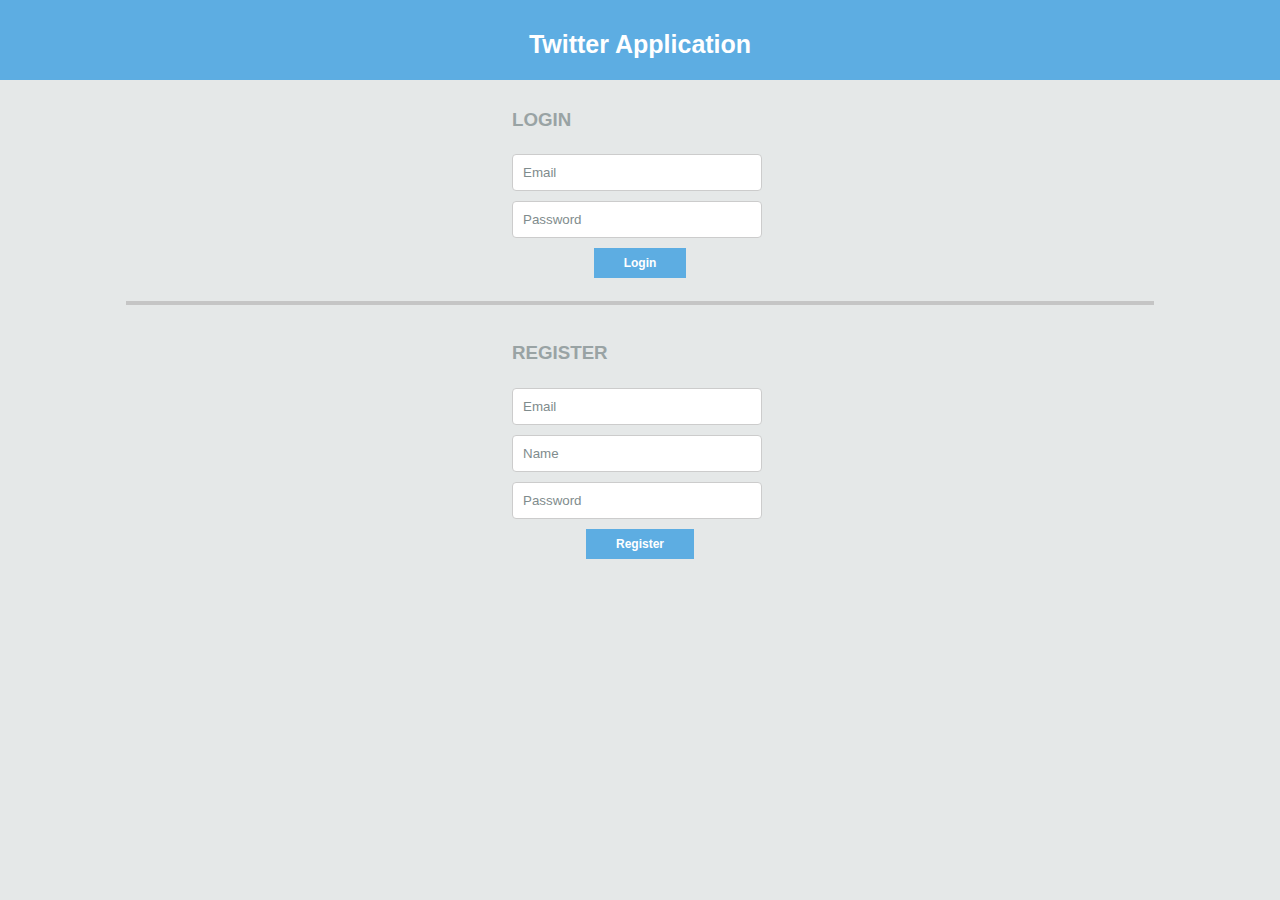
<file: index.html>
<!--
Test Program
Pixel Studio Bandung
Hilman Fadillah
01 November 2017
-->

<!DOCTYPE html>
<html>
    <head>
        <meta charset="UTF-8">
        <title>Twitter Application | Pixel Studio</title>
        <link href="css/style.css" rel="stylesheet">
        <script src="js/proses.js" language="JavaScript" type="text/javascript"></script>
        <script src="js/jquery.js" language="JavaScript" type="text/javascript"></script>
    </head>
    <body>
        <header>Twitter Application</header>
        <div class="isi">
            <form method="post">
                <div class="center">
                    <h3>LOGIN</h3>
                    <div class="jarak">
                        <input placeholder="Email" type="email" id="email_log" class="textbox">
                    </div>
                    <div class="jarak">
                        <input placeholder="Password" type="password" id="pass_log" class="textbox">
                    </div>
                    <div class="jarak_button">
                        <button type="button" class="btn" onclick="login()">Login</button>
                    </div>
                </div>
            </form>
            <hr>
            <form method="post" id="frm_register" autocomplete="off">
                <div class="center">
                    <h3>REGISTER</h3>
                    <div class="jarak">
                        <input placeholder="Email" type="email" onkeyup="email(this)" id="email_regist" class="textbox">
                        <i id="email_notif"></i>
                    </div>
                    <div class="jarak">
                        <input placeholder="Name" type="text" id="name_regist" class="textbox">
                    </div>
                    <div class="jarak">
                        <input placeholder="Password" type="password" id="pass_regist" class="textbox">
                    </div>
                    <div class="jarak_button">
                        <button type="button" class="btn" onclick="register()">Register</button>
                    </div>
                </div>
            </form>
        </div>
    </body>
</html>
</file>
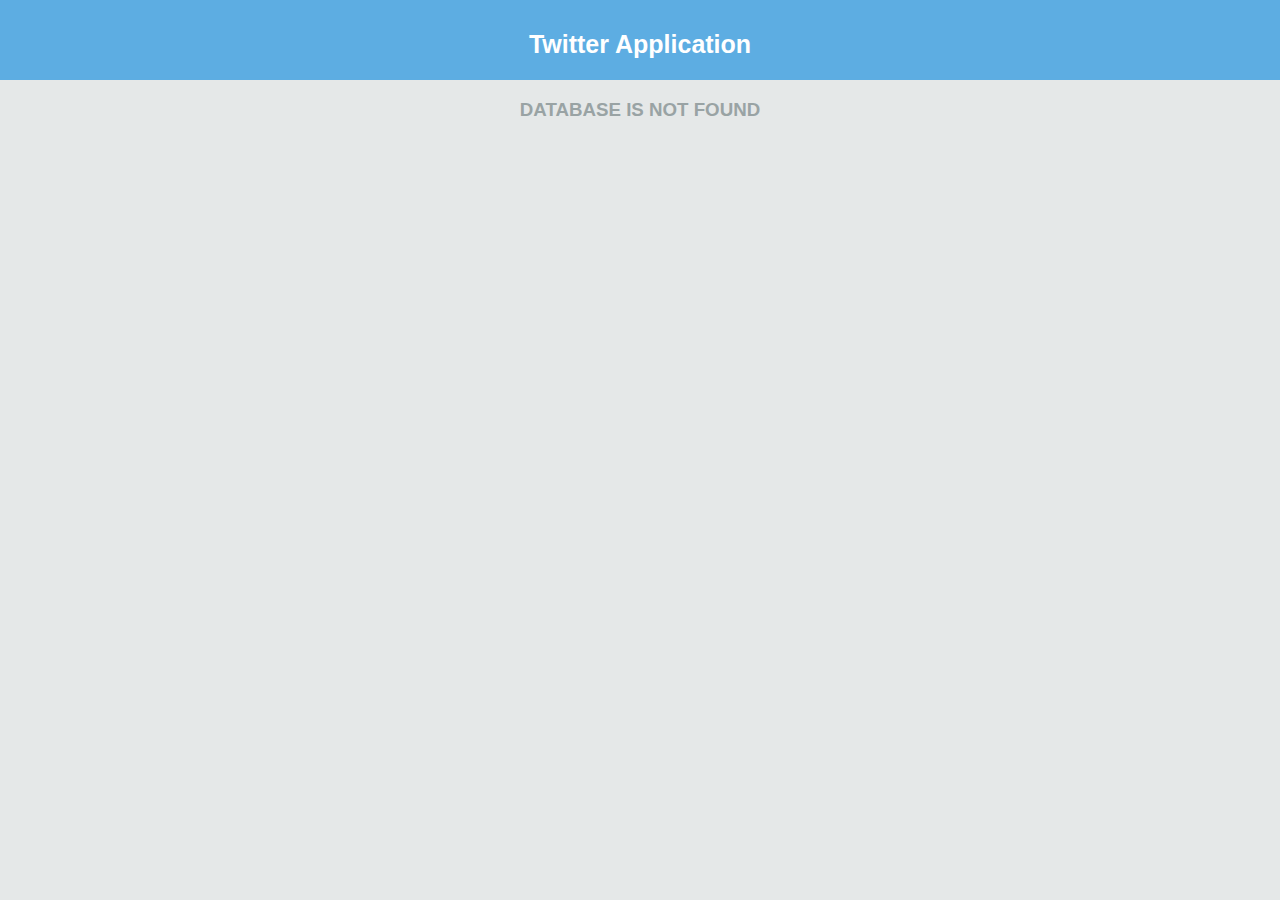
<file: error_database.html>
<!--
Test Program
Pixel Studio Bandung
Hilman Fadillah
01 November 2017
-->

<!DOCTYPE html>
<html>
    <head>
        <meta charset="UTF-8">
        <title>Twitter Application | Pixel Studio</title>
        <link href="css/style.css" rel="stylesheet">
    </head>
    <body>
        <header>Twitter Application</header>
        <div class="isi">
            <center>
                <h3>DATABASE IS NOT FOUND</h3>
            </center>
        </div>
    </body>
</html>
</file>
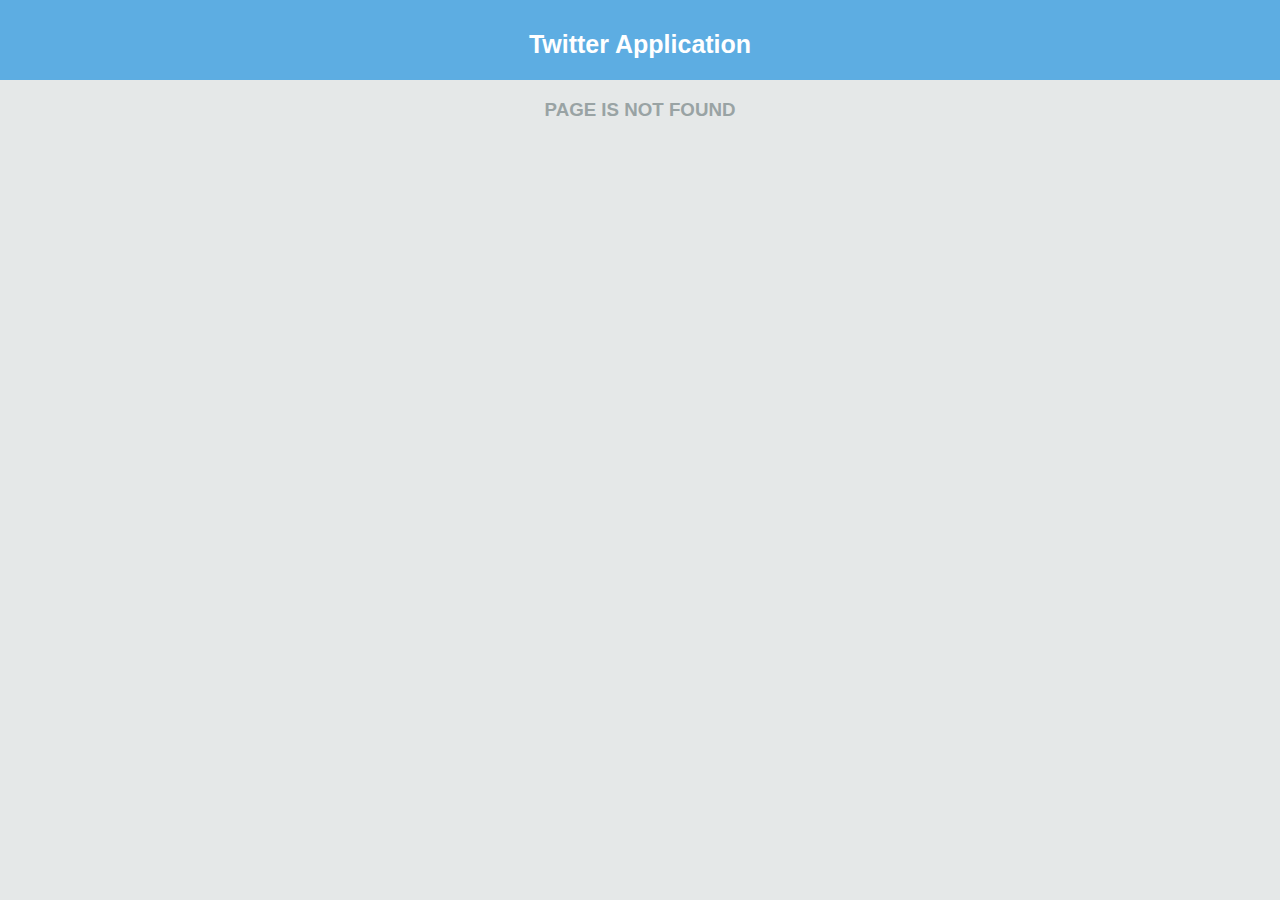
<file: page.html>
<!--
Test Program
Pixel Studio Bandung
Hilman Fadillah
01 November 2017
-->

<!DOCTYPE html>
<html>
    <head>
        <meta charset="UTF-8">
        <title>Twitter Application | Pixel Studio</title>
        <link href="css/style.css" rel="stylesheet">
    </head>
    <body>
        <header>Twitter Application</header>
        <div class="isi">
            <center>
                <h3>PAGE IS NOT FOUND</h3>
            </center>
        </div>
    </body>
</html>
</file>
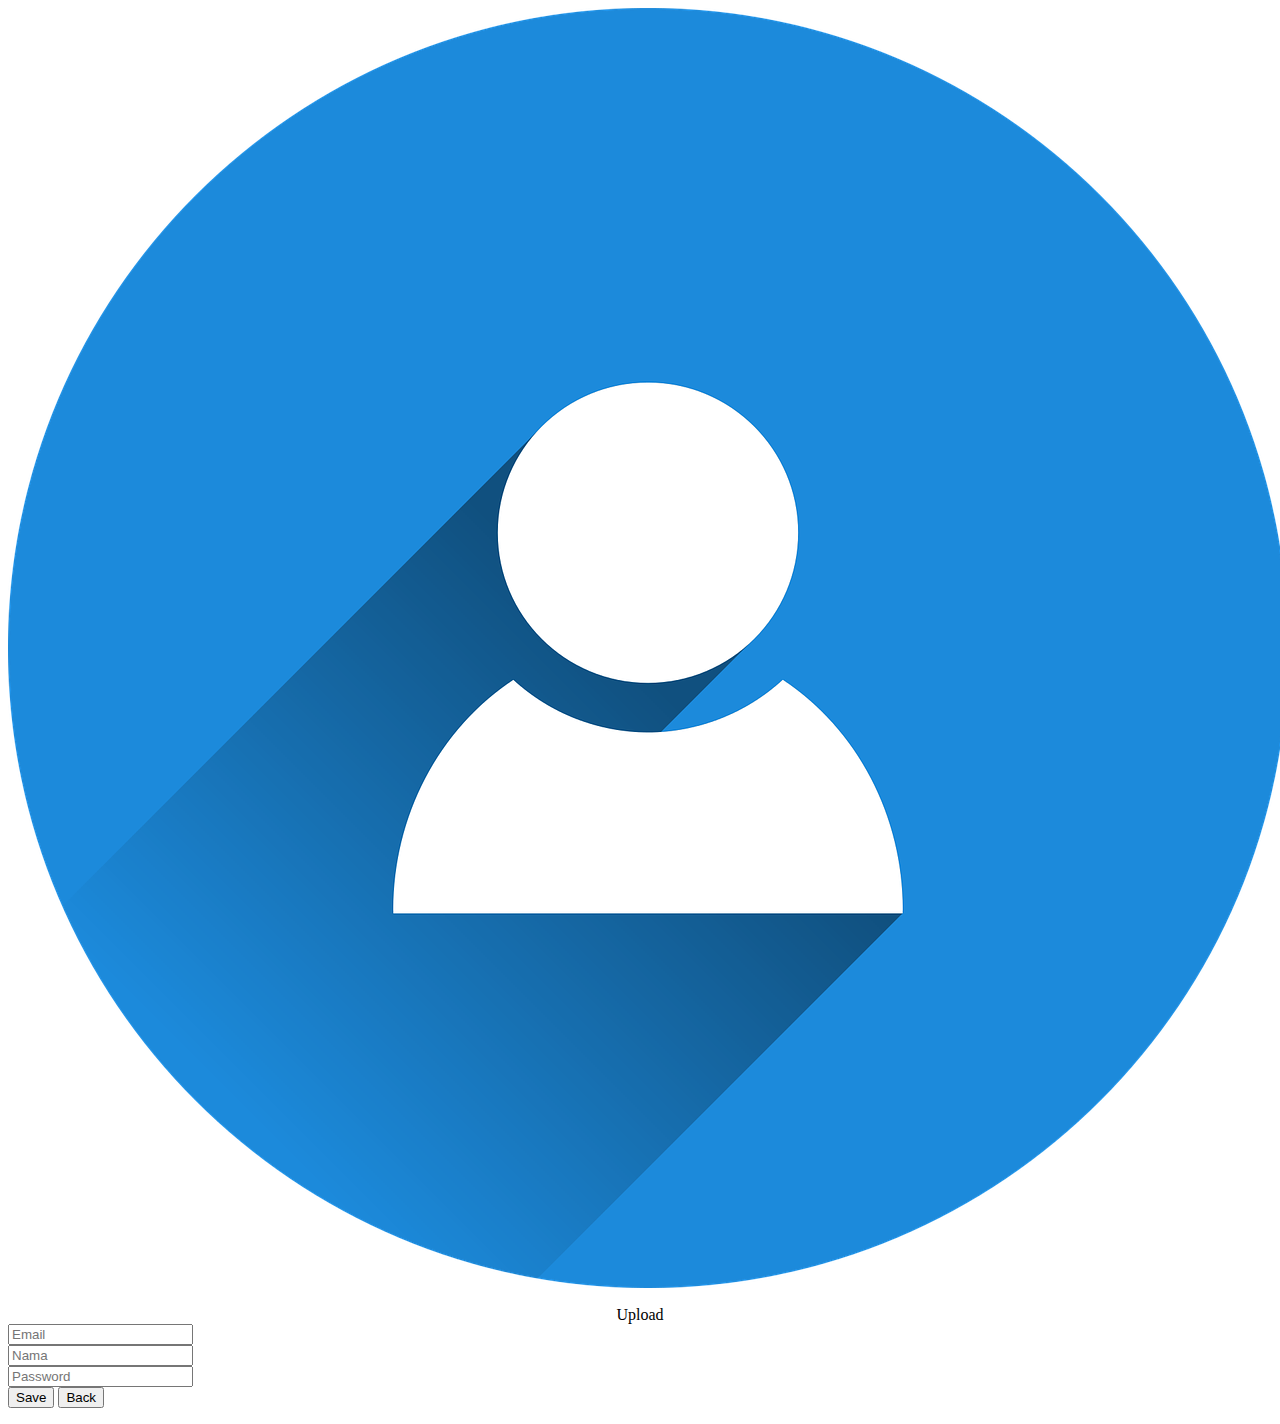
<file: profile.html>
<!--
Test Program
Pixel Studio Bandung
Hilman Fadillah
01 November 2017
-->
<body>
    <div class="isi">
        <form method="post" action="conf/save.php" enctype="multipart/form-data">
            <div class="layout_profil">
                <center>
                    <img src="image/icon.png" id="previewing" class="foto_profil">
                    <br><br>    
                    <label class="btn-upload"> Upload
                        <input accept=".jpg,.jpeg,.gif,.png" id="upload" style="display: none;" name="upload" type="file" onchange="this.value.split('\\').pop().split('/').pop(); readURL(this);">
                    </label>
                </center>
            </div>
            <div class="layout_profil_kanan">
                <div class="jarak" hidden>
                    <input class="textbox_profile" placeholder="ID" name="profile_id" id="profile_id">
                </div>
                <div class="jarak">
                    <input class="textbox_profile" placeholder="Email" name="profile_email" id="profile_email">
                </div>
                <div class="jarak">
                    <input class="textbox_profile" placeholder="Nama" name="profile_nama" id="profile_nama">
                </div>
                <div class="jarak">
                    <input class="textbox_profile" type="password" placeholder="Password" name="profile_pass" id="profile_pass">
                </div>
                 <div class="jarak_button">
                    <button type="submit" name="save" class="btn-profile">Save</button>
                    <button type="button" class="btn-profile" onclick="kembali()">Back</button>
                </div>
            </div>
        </form>
    </div>
</body>
</file>
<file: css/style.css>
/*
Test Program
Pixel Studio Bandung
2017
*/
/* 
    Created on : Nov 1, 2017, 7:55:21 AM
    Author     : Hilman
*/

body {
    margin: 0px;
    font-family: 'Ek Mukta', sans-serif;
    background: #E5E8E8;
}

header {
    width: 100%;
    height: 20px;
    padding: 30px 0px;
    text-align: center;
    font-size: 25px;
    background: #5DADE2;
    color: white;
    position: fixed;
    font-weight: bold;
}

.isi {
    padding: 80px 0px;
}

.textbox {
    padding: 10px;
    border-radius: 4px;
    box-sizing: border-box;
    border: 1.5px solid #ccc;
    background: white;
    color: #7F8C8D;
    width: 250px;
}

.textbox::placeholder {
    color: #7F8C8D;
}

.textbox_profile {
    background-color: white;
    padding: 15px 21px;
    background: rgba(255, 255, 255, 0.9);
    border: 1px solid #c5c5c5;
    box-shadow: 0 6px 10px rgba(0, 0, 0, .25);
    border-radius: 3px;
    color: #7F8C8D;
    width: 93%;
    font-size: 20px;
}

.textbox_profile::placeholder {
    color: #7F8C8D;
}

.textbox_status {
    background-color: white;
    padding: 9px 11px;
    background: rgba(255, 255, 255, 0.9);
    border: 1px solid #c5c5c5;
    border-radius: 3px;
    color: #7F8C8D;
    font-size: 22px;
    width: 94%;
    height: 40px;
    margin: 10px 0px;
}

.textbox_status::placeholder {
    color: #7F8C8D;
}

h3 {
    color: #99A3A4;
}

hr {
    border: 2px solid #c5c5c5;
    width: 80%;
}

i {
    color: red;
}

.center {
   padding: 10px;
   margin: auto;
   width: 20%; 
}

.center_dashboard {
   padding: 20px;
   width: 100%;
   height: 130px;
   background: #CCD1D1;
   position: fixed;
   top: 80px;
}

.jarak {
    padding: 5px 0px;
}

.jarak_button {
    padding: 5px 0px;
    text-align: center;
}

.konten {
    margin-bottom: 250px;
}

.btn {
    background: #5DADE2;
    border: 0px;
    text-align: center;
    padding: 8px 30px;
    font-size: 12px;
    color: white;
    font-weight: bold;
}

.btn:hover {
    background: #85C1E9;
}

.btn-status {
    background: #5DADE2;
    border: 0px;
    text-align: center;
    padding: 8px 30px;
    font-size: 22px;
    color: white;
    font-weight: bold;
    float: right;
    margin-right: 40px;
}

.btn-status:hover {
    background: #85C1E9;
}

.status_user {
    background-color: white;
    padding: 9px 11px;
    background: rgba(255, 255, 255, 0.9);
    border: 1px solid #c5c5c5;
    box-shadow: 0 6px 10px rgba(0, 0, 0, .25);
    border-radius: 3px;
    color: #7F8C8D;
    float: left;
    width: 93%;
    margin: 10px;
}

.status_user:hover {
    background: #D6EAF8;
}

.status_me {
    background-color: white;
    padding: 9px 11px;
    background: rgba(213, 245, 227, 0.9);
    border: 1px solid #c5c5c5;
    box-shadow: 0 6px 10px rgba(0, 0, 0, .25);
    border-radius: 3px;
    color: #7F8C8D;
    float: right;
    width: 93%;
    margin: 20px;
}

.foto {
    background-position: 50% 50%;
    background-repeat: no-repeat;
    border-radius: 50%;
    width: 100px;
    height: 100px;
    float: left;
}

.foto-name{
    padding: 15px;
    width: 80%;
    float: left;
}

.foto-name ul {
    list-style-type: none;
    margin: 0;
    padding: 0;
}
.foto-name li {
    padding: 8px;
    margin-bottom: 8px;
}

.foto-me {
    background-position: 50% 50%;
    background-repeat: no-repeat;
    border-radius: 50%;
    width: 100px;
    height: 100px;
    float: right;
}

.foto-name-me{
    padding: 15px;
    float: right;
    width: 80%;
}

.foto-name-me ul {
    list-style-type: none;
    margin: 0;
    padding: 0;
    text-align: right;
}

.foto-name-me li {
    padding: 8px;
}

.nama{
    font-size: 25px;
    font-weight: bold;
    color: black;
}

/*Page Profile*/

.layout_profil {
    width: 40%;
    float: left;
    margin: 20px;
}

.layout_profil_kanan {
    background-color: white;
    padding: 9px 11px;
    background: rgba(255, 255, 255, 0.9);
    border: 1px solid #c5c5c5;
    box-shadow: 0 6px 10px rgba(0, 0, 0, .25);
    border-radius: 3px;
    color: #7F8C8D;
    float: right;
    width: 45%;
    margin: 30px;
}

.foto_profil {
    background-position: 50% 50%;
    background-repeat: no-repeat;
    border-radius: 50%;
    width: 200px;
    height: 200px;
}

.btn-upload {
    background-color: white;
    padding: 9px 11px;
    background: rgba(255, 255, 255, 0.9);
    border: 1px solid #c5c5c5;
    box-shadow: 0 6px 10px rgba(0, 0, 0, .25);
    border-radius: 3px;
    color: #7F8C8D;
    width: 30%;
    margin: 10px;
}

.btn-upload:hover {
    background: #85C1E9;
    color: white;
}

.btn-profile {
    padding: 9px 11px;
    background: #5DADE2;
    border: 1px solid #c5c5c5;
    box-shadow: 0 6px 10px rgba(0, 0, 0, .25);
    border-radius: 3px;
    color: white;
    width: 30%;
    margin-top: 150px;
    float: right;
}

.btn-profile:hover {
    background: #85C1E9;
    color: white;
}
</file>
